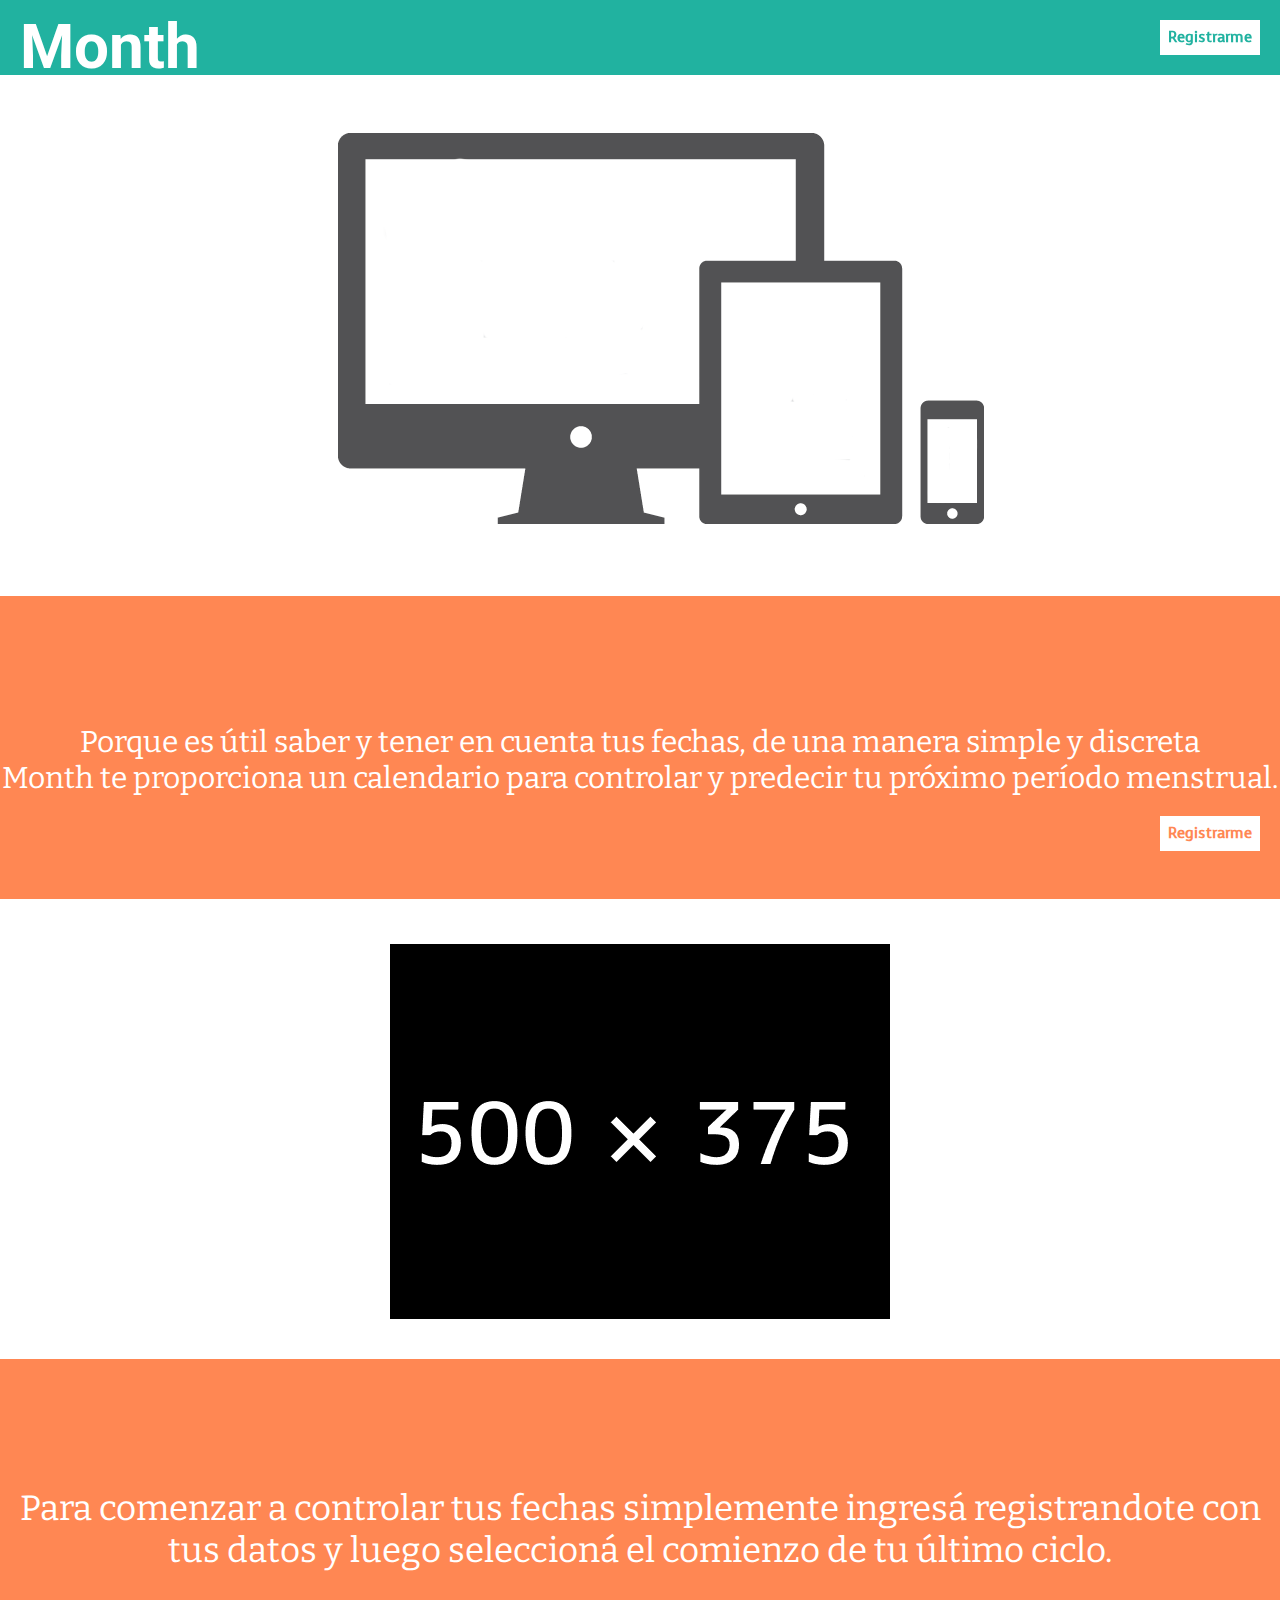
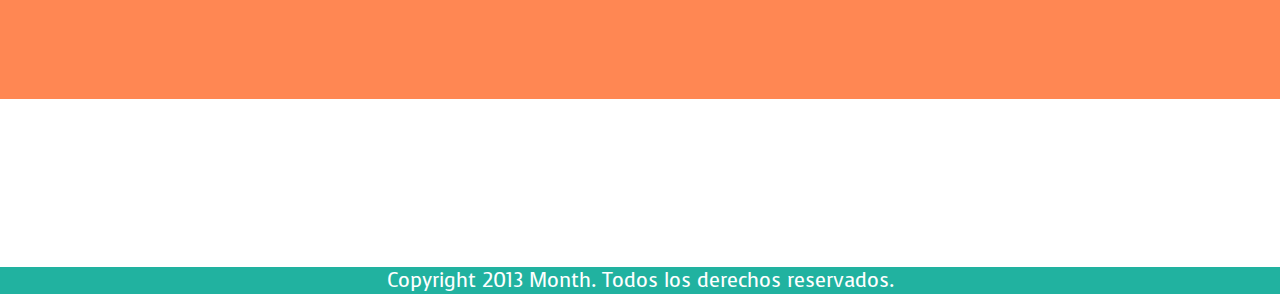
<file: public/index.html>
<!DOCTYPE html>
 
<html lang="es">
 
<head>
    <title>Month</title>
    <meta charset="utf-8" />
    <link rel="stylesheet" type="text/css" href="css/styles.css">
    <link href='css/fullcalendar.css' rel='stylesheet' />
    <link href='http://fonts.googleapis.com/css?family=Bitter' rel='stylesheet' type='text/css'>
    <link href='http://fonts.googleapis.com/css?family=Voces' rel='stylesheet' type='text/css'>
    <link href='http://fonts.googleapis.com/css?family=Roboto' rel='stylesheet' type='text/css'>
    <script type="text/javascript" src="js/jquery-1.10.2.min.js"></script>
    <script type="text/javascript" src="js/jquery.scrollTo.min.js"></script>
    <script type="text/javascript" src="js/slider.js"></script>
    <script type="text/javascript" src="js/popup.js"></script>
    <script type="text/javascript" src='js/fullcalendar/fullcalendar.min.js'></script>
    <script>

      $(document).ready(function() {
      
        function redrawPeriod(startDate) {
          startDate.setDate(startDate.getDate() + 28)
          var endDate = new Date(startDate);
          endDate.setDate(endDate.getDate() + 5);

          $(calendar).fullCalendar('gotoDate',
            startDate.getFullYear(), startDate.getMonth(), startDate.getDate());
          $(calendar).fullCalendar('select', startDate, endDate, true);
        }

        function showCalendar() {
          var calendar = $('#calendar').fullCalendar({          
            dayClick: function(date, allDay, jsEvent, view) {
              redrawPeriod(date);
            }
          });
        }

        function guardarUsuario(usuario) {
          localStorage.setItem('usuario', JSON.stringify(usuario))
        }

        function obtenerUsuario() {
          try {
            return JSON.parse(localStorage.getItem('usuario'))
          } catch (e) {
            return null
          }
        }

        // Evento registrar
        $('form#registrarme').on('submit', function () {
          var usuario = {};
          var datos = $(this).serializeArray();
          for(var i in datos) {
            usuario[datos[i].name] = datos[i].value;
          }

          guardarUsuario(usuario);

          $('#bgpopUp').trigger('close');
          init();

          return false;
        });

        function init() {
          if(obtenerUsuario()) {
            $("a#registrarse").hide();
            showCalendar();
            $.scrollTo("#calendar", 1000);
          }
        }

        init();

      });

      $('a.smooth').on('click', function(e) {
        var $link = $(this);
        var anchor  = $link.attr('href');
        $('#registrarme').stop().animate({
          scrollTop: $(anchor).offset().top
        }, 1000);
      });

    </script>

</head>

<body>

  <header>
    <nav id="navigation">
        <a href="#registrarme" id="registrarse" class="buttonNav">Registrarme</a>
        <h1>
        <a href="index.html"><span>Month</span></a>
        </h1>
    </nav>
  </header>

  <div id="container">
        <img id="responsive" src="imgs/responsive.png">
        <p>
        Porque es útil saber y tener en cuenta tus fechas, de  una manera simple y discreta<br>Month te proporciona un calendario para controlar y predecir tu próximo período menstrual. 
            <a id="registrarse" href="#registrarme" class="button">Registrarme</a>
        </p>
    <div class="sliderContainer">
      <div id="slider">
        <div class="slidesContainer">
          <div class="slide"><img src="imgs/img1.png" /></div>
          <div class="slide"><img src="imgs/img2.png" /></div>
          <div class="slide"><img src="imgs/img3.png" /></div>
          <div class="slide"><img src="imgs/img4.png" /></div>
          <div class="slide"><img src="imgs/img5.png" /></div>
        </div> 
      </div> 
      <p>
      Para comenzar a controlar tus fechas simplemente ingresá registrandote con tus datos y luego seleccioná el comienzo de tu último ciclo.  
      </p>
    </div>


  <div id="bgpopUp" class="bgpopUp"></div>
  
      <div id="registrarme" class="formRegistro">
                    <a href='#cerrar' id="cerrar">Cerrar</a>
                     <form id="registrarme" method="get" action="" accept-charset="UTF-8">
                         <fieldset>
                               <legend>Datos para registrarse</legend>   
                       <label for="text">Nombre</label>
                                   <input type="text" size="30" id="nombre" name="nombre" required placeholder="Escribe tu nombre" />
                       <label for="email">Email</label>
                                   <input type="email" size="30" id="email"  name="email" required placeholder="Escribe tu email" />
                       <label for="password">Contraseña</label>
                                  <input type="password" size="30" id="Contraseña" name="password" required placeholder="Escribe tu Contraseña" />
                      <label for="password">Confirmar Contraseña</label>
                                  <input type="password" size="30" id="Confirmar Contraseña" name="password_confirmation" required placeholder="Confirmar tu Contraseña" />
              <input class="buttonF" type="submit" value="Registrarme" name="submit" />
        </div>

    <div id='calendar'>  
    </div>
  
  </div>

 <footer> 
    <p>
      Copyright 2013 Month. Todos los derechos reservados.
    </p>
 </footer>

</body>

</html>
</file>
<file: public/css/styles.css>
body {
	background-color: white;
	margin: 0px;
}

h1 {
	font-size: 62px;
	margin-top: 10px;
	margin-left: 20px;
	color: white;
}

a {
	text-decoration: none;
	font-style: normal;
	color: white;
}

#navigation {
	width: 100%;
	display: inline;
	height: 75px;
	background-color: #21B2A0;
	position: fixed;
	font-family: 'Roboto', sans-serif;
	list-style: none;
	float: right;
	z-index: 1000;
}

#container {
	background-color: white; 
}

#container p {
	background-color: #FF8753;
	font-family: 'Bitter', serif;
	text-align: center;
	color: white;
	font-size: 30px;
	padding-top: 10%;
	padding-bottom: 8%;
	margin-bottom: 40px;
}

#responsive {
	margin-left: 22%;
	margin-top: 8%;
}

.buttonNav {
	float: right;
	background-color: white;
	display: inline;
	border: 3px;
	color:#21B2A0;
	font-family: 'Voces', cursive;
	font-size: 15px;
	font-weight: bold;
	font-style: normal;
	height: 35px;
	line-height: 35px;
	width: 100px;
	text-decoration: none;
	text-align: center;
	position: relative;
	margin-right: 20px;
	margin-top: 20px;
}

.buttonNav:hover {
	background-color: #21B2A0;
	color: white;
}

.buttonNav:active {
	position: relative;
}

.button {
	float: right;
	background-color: white;
	display: inline;
	color: #FF8753;
	font-family: 'Voces', cursive;
	font-size: 15px;
	font-weight: bold;
	font-style: normal;
	height: 35px;
	line-height: 35px;
	width: 100px;
	text-decoration: none;
	text-align: center;
	position: relative;
	margin-right: 20px;
	margin-top: 20px;
}

.button:hover {
	background-color: #FF8753;
	color: white;
}

.button:active {
	position: relative;
}

#slider {
	position: relative;
	width: 500px;
	height: 375px;
	margin: auto;
	background: #fff;
	border: 5px solid #FFF;
	overflow: hidden;		
}

#slider .slide {
	float: left;
	width: 500px;
	height: 375px;	
}
				
.prev, .next{
	display: block;
	height: 48px;
	width: 48px;
	position: absolute;
	top: 147px;
	z-index:100;
}

.prev{
	background: url('../imgs/back.png') no-repeat;
	left: 0;
}

.next{
	background: url('../imgs/next.png') no-repeat;
	right: 0;
}

#container .sliderContainer p {
	background-color: #FF8753;
	font-family: 'Bitter', serif;
	text-align: center;
	color: white;
	font-size: 35px;
	padding-top: 10%;
	padding-bottom: 10%;
}

.formRegistro {
   	color: #21B2A0;
   	font-family: voces;
   	margin-left: 38%;
   	float: left;
   	width: 22%;
   	font-size: 20px;
}

.formRegistro .buttonF {
   	font-family: voces;
   	font-size: 15px;
   	position: relative;
   	margin: 0 auto;
   	margin-top: 7px;
   	margin-right: 7px;
}

.buttonF {
	float: right;
	background-color: white;
	display: inline;
	border: 3px;
	color: #21B2A0;
	font-family: 'Voces', cursive;
	font-size: 15px;
	font-weight: bold;
	font-style: normal;
	height: 35px;
	line-height: 35px;
	width: 100px;
	text-decoration: none;
	text-align: center;
	position: relative;
	margin-right: 20px;
	margin-top: 20px;
}

.buttonF:hover {
	background-color: #21B2A0;
	color: white;
}

.buttonF:active {
	position: relative;
	top: 1px;
}

#container .formRegistro fieldset {
	display: block;
	float: left;
	margin: 20px;
	padding: 20px;
}

#loading {
	position: relative;
	top: 5px;
	right: 5px;
}

#calendar {
	width: 900px;
	margin: 0 auto;
	float: left;
	margin-bottom: 5%;
	margin-left: 18%;
	margin-top: 5%;
	font-family: 'Voces', cursive;
}

footer p {
	font-family: 'Voces', cursive;
	font-size: 20px;
	text-align: center;
	clear: both;
	margin-bottom: 0px;
	background-color: #21B2A0;
	color: white;
}

#cerrar {
	color: #21B2A0;
	font-family: 'Voces', cursive;
	font-size: 15px;
	margin: 19px;
}

#bgpopUp {
	background-color:#111;
	opacity: 0.65;
	background: #000;
	position:absolute;
	z-index: 9001;
	top:0px;
	left:0px;
	width:100%;
	height:100%;
	display:none;
}

.formRegistro {
	opacity: 1;
	position:absolute;
	top:30px;
	height:400px;
	border:5px solid #000;
	z-index: 9002;
	background-color: white;
	display:none;
}
</file>
<file: public/css/fullcalendar.css>
/*!
 * FullCalendar v1.6.3 Stylesheet
 * Docs & License: http://arshaw.com/fullcalendar/
 * (c) 2013 Adam Shaw
 */


.fc {
	direction: ltr;
	text-align: left;
	}
	
.fc table {
	border-collapse: collapse;
	border-spacing: 0;
	}
	
html .fc,
.fc table {
	font-size: 1em;
	}
	
.fc td,
.fc th {
	padding: 0;
	vertical-align: top;
	}



/* Header
------------------------------------------------------------------------*/

.fc-header td {
	white-space: nowrap;
	}

.fc-header-left {
	width: 25%;
	text-align: left;
	}
	
.fc-header-center {
	text-align: center;
	}
	
.fc-header-right {
	width: 25%;
	text-align: right;
	}
	
.fc-header-title {
	display: inline-block;
	vertical-align: top;
	}
	
.fc-header-title h2 {
	margin-top: 0;
	white-space: nowrap;
	}
	
.fc .fc-header-space {
	padding-left: 10px;
	}
	
.fc-header .fc-button {
	margin-bottom: 1em;
	vertical-align: top;
	}
	
/* buttons edges butting together */

.fc-header .fc-button {
	margin-right: -1px;
	}
	
.fc-header .fc-corner-right,  /* non-theme */
.fc-header .ui-corner-right { /* theme */
	margin-right: 0; /* back to normal */
	}
	
/* button layering (for border precedence) */
	
.fc-header .fc-state-hover,
.fc-header .ui-state-hover {
	z-index: 2;
	}
	
.fc-header .fc-state-down {
	z-index: 3;
	}

.fc-header .fc-state-active,
.fc-header .ui-state-active {
	z-index: 4;
	}
	
	
	
/* Content
------------------------------------------------------------------------*/
	
.fc-content {
	clear: both;
	zoom: 1; /* for IE7, gives accurate coordinates for [un]freezeContentHeight */
	}
	
.fc-view {
	width: 100%;
	overflow: hidden;
	}
	
	

/* Cell Styles
------------------------------------------------------------------------*/

.fc-widget-header,    /* <th>, usually */
.fc-widget-content {  /* <td>, usually */
	border: 1px solid #ddd;
	}
	
.fc-state-highlight { /* <td> today cell */ /* TODO: add .fc-today to <th> */
	background: #fcf8e3;
	}
	
.fc-cell-overlay { /* semi-transparent rectangle while dragging */
	background: #bce8f1;
	opacity: .3;
	filter: alpha(opacity=30); /* for IE */
	}
	


/* Buttons
------------------------------------------------------------------------*/

.fc-button {
	position: relative;
	display: inline-block;
	padding: 0 .6em;
	overflow: hidden;
	height: 1.9em;
	line-height: 1.9em;
	white-space: nowrap;
	cursor: pointer;
	}
	
.fc-state-default { /* non-theme */
	border: 1px solid;
	}

.fc-state-default.fc-corner-left { /* non-theme */
	border-top-left-radius: 4px;
	border-bottom-left-radius: 4px;
	}

.fc-state-default.fc-corner-right { /* non-theme */
	border-top-right-radius: 4px;
	border-bottom-right-radius: 4px;
	}

/*
	Our default prev/next buttons use HTML entities like &lsaquo; &rsaquo; &laquo; &raquo;
	and we'll try to make them look good cross-browser.
*/

.fc-text-arrow {
	margin: 0 .1em;
	font-size: 2em;
	font-family: "Courier New", Courier, monospace;
	vertical-align: baseline; /* for IE7 */
	}

.fc-button-prev .fc-text-arrow,
.fc-button-next .fc-text-arrow { /* for &lsaquo; &rsaquo; */
	font-weight: bold;
	}
	
/* icon (for jquery ui) */
	
.fc-button .fc-icon-wrap {
	position: relative;
	float: left;
	top: 50%;
	}
	
.fc-button .ui-icon {
	position: relative;
	float: left;
	margin-top: -50%;
	*margin-top: 0;
	*top: -50%;
	}
	
/*
  button states
  borrowed from twitter bootstrap (http://twitter.github.com/bootstrap/)
*/

.fc-state-default {
	background-color: #f5f5f5;
	background-image: -moz-linear-gradient(top, #ffffff, #e6e6e6);
	background-image: -webkit-gradient(linear, 0 0, 0 100%, from(#ffffff), to(#e6e6e6));
	background-image: -webkit-linear-gradient(top, #ffffff, #e6e6e6);
	background-image: -o-linear-gradient(top, #ffffff, #e6e6e6);
	background-image: linear-gradient(to bottom, #ffffff, #e6e6e6);
	background-repeat: repeat-x;
	border-color: #e6e6e6 #e6e6e6 #bfbfbf;
	border-color: rgba(0, 0, 0, 0.1) rgba(0, 0, 0, 0.1) rgba(0, 0, 0, 0.25);
	color: #333;
	text-shadow: 0 1px 1px rgba(255, 255, 255, 0.75);
	box-shadow: inset 0 1px 0 rgba(255, 255, 255, 0.2), 0 1px 2px rgba(0, 0, 0, 0.05);
	}

.fc-state-hover,
.fc-state-down,
.fc-state-active,
.fc-state-disabled {
	color: #333333;
	background-color: #e6e6e6;
	}

.fc-state-hover {
	color: #333333;
	text-decoration: none;
	background-position: 0 -15px;
	-webkit-transition: background-position 0.1s linear;
	   -moz-transition: background-position 0.1s linear;
	     -o-transition: background-position 0.1s linear;
	        transition: background-position 0.1s linear;
	}

.fc-state-down,
.fc-state-active {
	background-color: #cccccc;
	background-image: none;
	outline: 0;
	box-shadow: inset 0 2px 4px rgba(0, 0, 0, 0.15), 0 1px 2px rgba(0, 0, 0, 0.05);
	}

.fc-state-disabled {
	cursor: default;
	background-image: none;
	opacity: 0.65;
	filter: alpha(opacity=65);
	box-shadow: none;
	}

	

/* Global Event Styles
------------------------------------------------------------------------*/

.fc-event-container > * {
	z-index: 8;
	}

.fc-event-container > .ui-draggable-dragging,
.fc-event-container > .ui-resizable-resizing {
	z-index: 9;
	}
	 
.fc-event {
	border: 1px solid #3a87ad; /* default BORDER color */
	background-color: #3a87ad; /* default BACKGROUND color */
	color: #fff;               /* default TEXT color */
	font-size: .85em;
	cursor: default;
	}

a.fc-event {
	text-decoration: none;
	}
	
a.fc-event,
.fc-event-draggable {
	cursor: pointer;
	}
	
.fc-rtl .fc-event {
	text-align: right;
	}

.fc-event-inner {
	width: 100%;
	height: 100%;
	overflow: hidden;
	}
	
.fc-event-time,
.fc-event-title {
	padding: 0 1px;
	}
	
.fc .ui-resizable-handle {
	display: block;
	position: absolute;
	z-index: 99999;
	overflow: hidden; /* hacky spaces (IE6/7) */
	font-size: 300%;  /* */
	line-height: 50%; /* */
	}
	
	
	
/* Horizontal Events
------------------------------------------------------------------------*/

.fc-event-hori {
	border-width: 1px 0;
	margin-bottom: 1px;
	}

.fc-ltr .fc-event-hori.fc-event-start,
.fc-rtl .fc-event-hori.fc-event-end {
	border-left-width: 1px;
	border-top-left-radius: 3px;
	border-bottom-left-radius: 3px;
	}

.fc-ltr .fc-event-hori.fc-event-end,
.fc-rtl .fc-event-hori.fc-event-start {
	border-right-width: 1px;
	border-top-right-radius: 3px;
	border-bottom-right-radius: 3px;
	}
	
/* resizable */
	
.fc-event-hori .ui-resizable-e {
	top: 0           !important; /* importants override pre jquery ui 1.7 styles */
	right: -3px      !important;
	width: 7px       !important;
	height: 100%     !important;
	cursor: e-resize;
	}
	
.fc-event-hori .ui-resizable-w {
	top: 0           !important;
	left: -3px       !important;
	width: 7px       !important;
	height: 100%     !important;
	cursor: w-resize;
	}
	
.fc-event-hori .ui-resizable-handle {
	_padding-bottom: 14px; /* IE6 had 0 height */
	}
	
	
	
/* Reusable Separate-border Table
------------------------------------------------------------*/

table.fc-border-separate {
	border-collapse: separate;
	}
	
.fc-border-separate th,
.fc-border-separate td {
	border-width: 1px 0 0 1px;
	}
	
.fc-border-separate th.fc-last,
.fc-border-separate td.fc-last {
	border-right-width: 1px;
	}
	
.fc-border-separate tr.fc-last th,
.fc-border-separate tr.fc-last td {
	border-bottom-width: 1px;
	}
	
.fc-border-separate tbody tr.fc-first td,
.fc-border-separate tbody tr.fc-first th {
	border-top-width: 0;
	}
	
	

/* Month View, Basic Week View, Basic Day View
------------------------------------------------------------------------*/

.fc-grid th {
	text-align: center;
	}

.fc .fc-week-number {
	width: 22px;
	text-align: center;
	}

.fc .fc-week-number div {
	padding: 0 2px;
	}
	
.fc-grid .fc-day-number {
	float: right;
	padding: 0 2px;
	}
	
.fc-grid .fc-other-month .fc-day-number {
	opacity: 0.3;
	filter: alpha(opacity=30); /* for IE */
	/* opacity with small font can sometimes look too faded
	   might want to set the 'color' property instead
	   making day-numbers bold also fixes the problem */
	}
	
.fc-grid .fc-day-content {
	clear: both;
	padding: 2px 2px 1px; /* distance between events and day edges */
	}
	
/* event styles */
	
.fc-grid .fc-event-time {
	font-weight: bold;
	}
	
/* right-to-left */
	
.fc-rtl .fc-grid .fc-day-number {
	float: left;
	}
	
.fc-rtl .fc-grid .fc-event-time {
	float: right;
	}
	
	

/* Agenda Week View, Agenda Day View
------------------------------------------------------------------------*/

.fc-agenda table {
	border-collapse: separate;
	}
	
.fc-agenda-days th {
	text-align: center;
	}
	
.fc-agenda .fc-agenda-axis {
	width: 50px;
	padding: 0 4px;
	vertical-align: middle;
	text-align: right;
	white-space: nowrap;
	font-weight: normal;
	}

.fc-agenda .fc-week-number {
	font-weight: bold;
	}
	
.fc-agenda .fc-day-content {
	padding: 2px 2px 1px;
	}
	
/* make axis border take precedence */
	
.fc-agenda-days .fc-agenda-axis {
	border-right-width: 1px;
	}
	
.fc-agenda-days .fc-col0 {
	border-left-width: 0;
	}
	
/* all-day area */
	
.fc-agenda-allday th {
	border-width: 0 1px;
	}
	
.fc-agenda-allday .fc-day-content {
	min-height: 34px; /* TODO: doesnt work well in quirksmode */
	_height: 34px;
	}
	
/* divider (between all-day and slots) */
	
.fc-agenda-divider-inner {
	height: 2px;
	overflow: hidden;
	}
	
.fc-widget-header .fc-agenda-divider-inner {
	background: #eee;
	}
	
/* slot rows */
	
.fc-agenda-slots th {
	border-width: 1px 1px 0;
	}
	
.fc-agenda-slots td {
	border-width: 1px 0 0;
	background: none;
	}
	
.fc-agenda-slots td div {
	height: 20px;
	}
	
.fc-agenda-slots tr.fc-slot0 th,
.fc-agenda-slots tr.fc-slot0 td {
	border-top-width: 0;
	}

.fc-agenda-slots tr.fc-minor th,
.fc-agenda-slots tr.fc-minor td {
	border-top-style: dotted;
	}
	
.fc-agenda-slots tr.fc-minor th.ui-widget-header {
	*border-top-style: solid; /* doesn't work with background in IE6/7 */
	}
	


/* Vertical Events
------------------------------------------------------------------------*/

.fc-event-vert {
	border-width: 0 1px;
	}

.fc-event-vert.fc-event-start {
	border-top-width: 1px;
	border-top-left-radius: 3px;
	border-top-right-radius: 3px;
	}

.fc-event-vert.fc-event-end {
	border-bottom-width: 1px;
	border-bottom-left-radius: 3px;
	border-bottom-right-radius: 3px;
	}
	
.fc-event-vert .fc-event-time {
	white-space: nowrap;
	font-size: 10px;
	}

.fc-event-vert .fc-event-inner {
	position: relative;
	z-index: 2;
	}
	
.fc-event-vert .fc-event-bg { /* makes the event lighter w/ a semi-transparent overlay  */
	position: absolute;
	z-index: 1;
	top: 0;
	left: 0;
	width: 100%;
	height: 100%;
	background: #fff;
	opacity: .25;
	filter: alpha(opacity=25);
	}
	
.fc .ui-draggable-dragging .fc-event-bg, /* TODO: something nicer like .fc-opacity */
.fc-select-helper .fc-event-bg {
	display: none\9; /* for IE6/7/8. nested opacity filters while dragging don't work */
	}
	
/* resizable */
	
.fc-event-vert .ui-resizable-s {
	bottom: 0        !important; /* importants override pre jquery ui 1.7 styles */
	width: 100%      !important;
	height: 8px      !important;
	overflow: hidden !important;
	line-height: 8px !important;
	font-size: 11px  !important;
	font-family: monospace;
	text-align: center;
	cursor: s-resize;
	}
	
.fc-agenda .ui-resizable-resizing { /* TODO: better selector */
	_overflow: hidden;
	}
</file>
